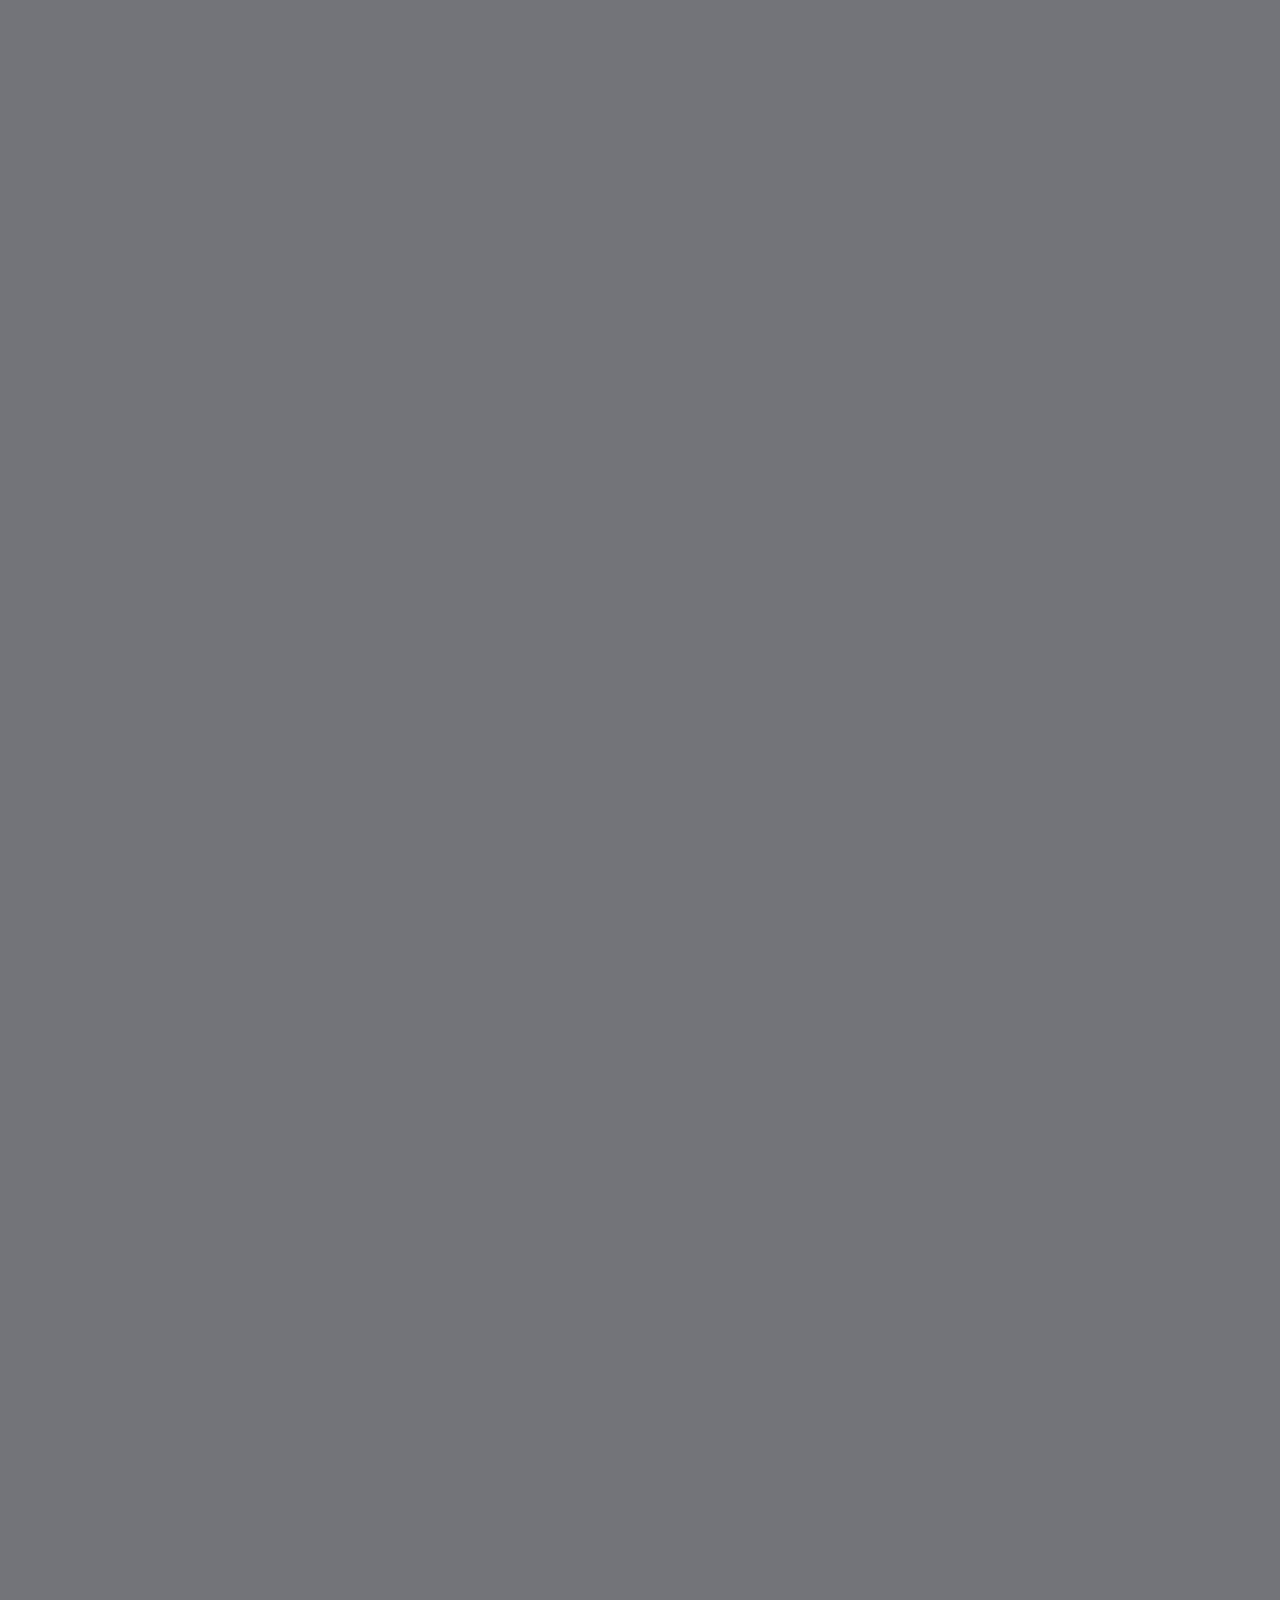
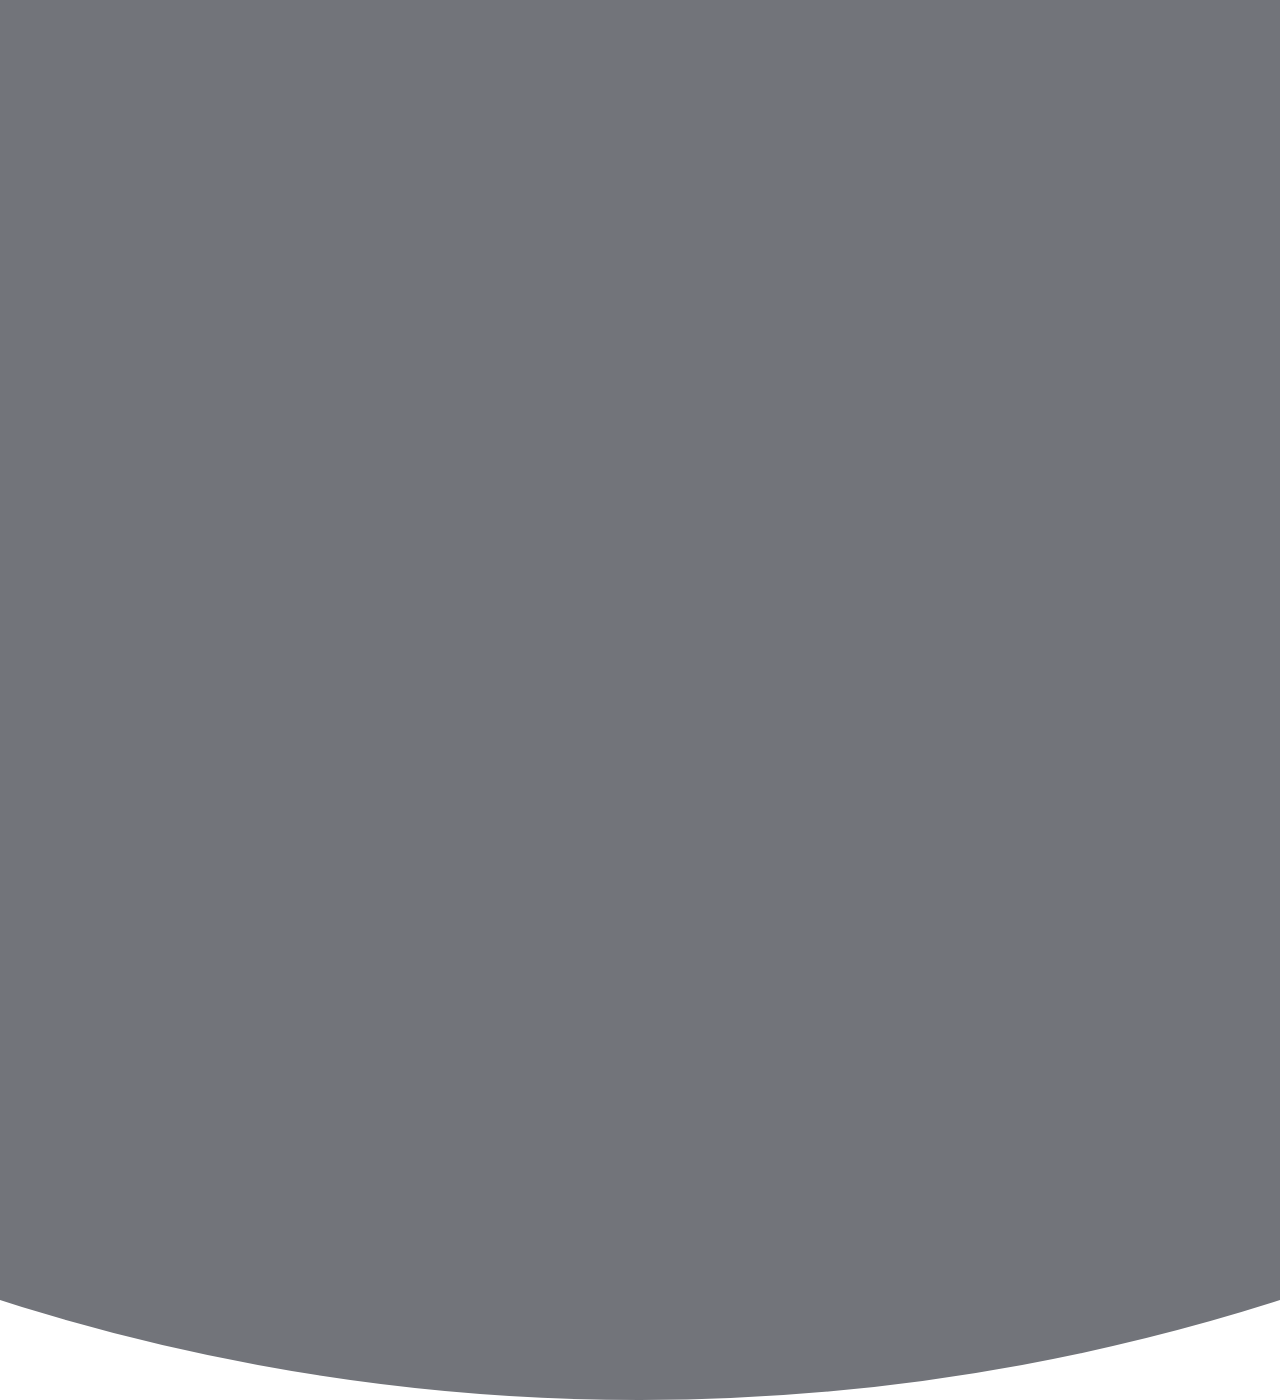
<file: index.html>
<!DOCTYPE html>
<html lang="en" >
<head>
  <meta charset="UTF-8">
  <title>My Profile Links</title>
  <meta name="viewport" content="width=device-width, initial-scale=1" />
<link  rel="stylesheet" type="text/css" href="https://fonts.googleapis.com/css?family=Hind" />
<link rel="stylesheet" href="./style.css">
<style type="text/css">
	a{
		text-decoration: none;
	}
</style>
</head>
<body>

<aside class="profile-card">


	<header>

		<a href="https://knotkrupal.github.io/website/">
			<img src="dp.jpg" />
		</a>

		<h1>@KnotKrupal</h1>

		
		<h2>FXTD | Artist</h2>

	</header>


	<div class="profile-bio">

		<p>VFX world is the perfect mix between my creative side and technical one. I put all my expertise and hard work in every single pixel, honing my skills and sharing my knowledge.</p>

	</div>
	<center><a href="https://knotkrupal.github.io/website/portfolio.html">
	<button class="wow-button" type="button" style="height: 48px;">
	Portfolio
	<span class="wow-button__shape-item"></span>
	<span class="wow-button__shape-item"></span>
	<span class="wow-button__shape-item"></span>
	<span class="wow-button__shape-item"></span>
	<span class="wow-button__shape-item"></span>
	<span class="wow-button__shape-item"></span>
	<span class="wow-button__shape-item"></span>
	<span class="wow-button__shape-item"></span>
</button></a></center>

	<center><a href="https://www.paypal.com/paypalme/ukrupal">
	<button class="wow-button" type="button" style="text-decoration: none; background-color: skyblue; margin-top: 10px;">
	<svg width="20px" height="20px" viewBox="0 0 256 302" preserveAspectRatio="xMidYMid">
					<path d="M217.168476,23.5070146 C203.234077,7.62479651 178.045612,0.815753338 145.823355,0.815753338 L52.3030619,0.815753338 C45.7104431,0.815753338 40.1083819,5.6103852 39.0762042,12.1114399 L0.136468302,259.076601 C-0.637664968,263.946149 3.13311322,268.357876 8.06925331,268.357876 L65.804612,268.357876 L80.3050438,176.385849 L79.8555471,179.265958 C80.8877248,172.764903 86.4481659,167.970272 93.0324607,167.970272 L120.46841,167.970272 C174.366398,167.970272 216.569147,146.078116 228.897012,82.7490197 C229.263268,80.8761167 229.579581,79.0531577 229.854273,77.2718188 C228.297683,76.4477414 228.297683,76.4477414 229.854273,77.2718188 C233.525163,53.8646924 229.829301,37.9325302 217.168476,23.5070146" fill="#27346A"></path>
		<path d="M102.396976,68.8395929 C103.936919,68.1070797 105.651665,67.699203 107.449652,67.699203 L180.767565,67.699203 C189.449511,67.699203 197.548776,68.265236 204.948824,69.4555699 C207.071448,69.7968545 209.127479,70.1880831 211.125242,70.6375799 C213.123006,71.0787526 215.062501,71.5781934 216.943728,72.1275783 C217.884341,72.4022708 218.808307,72.6852872 219.715624,72.9849517 C223.353218,74.2002577 226.741092,75.61534 229.854273,77.2718188 C233.525163,53.8563683 229.829301,37.9325302 217.168476,23.5070146 C203.225753,7.62479651 178.045612,0.815753338 145.823355,0.815753338 L52.2947379,0.815753338 C45.7104431,0.815753338 40.1083819,5.6103852 39.0762042,12.1114399 L0.136468302,259.068277 C-0.637664968,263.946149 3.13311322,268.349552 8.0609293,268.349552 L65.804612,268.349552 L95.8875974,77.5798073 C96.5035744,73.6675208 99.0174265,70.4627756 102.396976,68.8395929 Z" fill="#27346A"></path>
		<path d="M228.897012,82.7490197 C216.569147,146.069792 174.366398,167.970272 120.46841,167.970272 L93.0241367,167.970272 C86.4398419,167.970272 80.8794007,172.764903 79.8555471,179.265958 L61.8174095,293.621258 C61.1431644,297.883153 64.4394738,301.745495 68.7513129,301.745495 L117.421821,301.745495 C123.182038,301.745495 128.084882,297.550192 128.983876,291.864891 L129.458344,289.384335 L138.631407,231.249423 L139.222412,228.036354 C140.121406,222.351053 145.02425,218.15575 150.784467,218.15575 L158.067979,218.15575 C205.215193,218.15575 242.132193,199.002194 252.920115,143.605884 C257.423406,120.456802 255.092683,101.128442 243.181019,87.5519756 C239.568397,83.4399129 235.081754,80.0437153 229.854273,77.2718188 C229.571257,79.0614817 229.263268,80.8761167 228.897012,82.7490197 L228.897012,82.7490197 Z" fill="#2790C3"></path>
		<path d="M216.952052,72.1275783 C215.070825,71.5781934 213.13133,71.0787526 211.133566,70.6375799 C209.135803,70.1964071 207.071448,69.8051785 204.957148,69.4638939 C197.548776,68.265236 189.457835,67.699203 180.767565,67.699203 L107.457976,67.699203 C105.651665,67.699203 103.936919,68.1070797 102.4053,68.8479169 C99.0174265,70.4710996 96.5118984,73.6675208 95.8959214,77.5881313 L80.3133678,176.385849 L79.8638711,179.265958 C80.8877248,172.764903 86.4481659,167.970272 93.0324607,167.970272 L120.476734,167.970272 C174.374722,167.970272 216.577471,146.078116 228.905336,82.7490197 C229.271592,80.8761167 229.579581,79.0614817 229.862597,77.2718188 C226.741092,75.623664 223.361542,74.2002577 219.723948,72.9932757 C218.816631,72.6936112 217.892665,72.4022708 216.952052,72.1275783" fill="#1F264F"></path>
				</svg>
	  PayPal
	<span class="wow-button__shape-item"></span>
	<span class="wow-button__shape-item"></span>
	<span class="wow-button__shape-item"></span>
	<span class="wow-button__shape-item"></span>
	<span class="wow-button__shape-item"></span>
	<span class="wow-button__shape-item"></span>
	<span class="wow-button__shape-item"></span>
	<span class="wow-button__shape-item"></span>
</button></a></center>

<center><a href="#">
	<button class="wow-button" type="button" style="height: 48px; margin-top: 10px">
	Insta Reference
	<span class="wow-button__shape-item"></span>
	<span class="wow-button__shape-item"></span>
	<span class="wow-button__shape-item"></span>
	<span class="wow-button__shape-item"></span>
	<span class="wow-button__shape-item"></span>
	<span class="wow-button__shape-item"></span>
	<span class="wow-button__shape-item"></span>
	<span class="wow-button__shape-item"></span>
</button></a></center>
	<script>
	let timer;


// #23 WOW Button
const wowButtons = document.querySelectorAll('.wow-button');

const wowClick = function () {
  clearTimeout(timer);
  this.classList.add('active');
  timer = setTimeout(() => this.classList.remove('active'), 300);
};

wowButtons.forEach(button => button.addEventListener('click', wowClick));

</script>
	<div class="footer">
	<ul class="profile-social-links">

		
		<li>
			<a href="mailto:knotkrupal@gmail.com">
				<svg viewBox="0 0 512 512">
					<path fill="#FF0002" d="M464,64h-16L256,215.616L64,64H48C21.504,64,0,85.504,0,112v288c0,26.496,21.504,48,48,48h16V148.672
	l192,147.68L448,148.64V448h16c26.496,0,48-21.504,48-48V112C512,85.504,490.496,64,464,64z" />
				</svg>
			</a>
		</li>


		<li>
			<a href="https://www.youtube.com/channel/UCIcTzvG3aQ69sravKT50_TQ">
				<svg viewBox="0 0 48 44">
					<path transform="translate(-164.000000, -500.000000)" fill="#FF0002" d="M183.044,533.269916 L183.0425,519.687742 L196.0115,526.502244 L183.044,533.269916 Z M211.52,517.334163 C211.52,517.334163 211.0505,514.003199 209.612,512.536366 C207.7865,510.610299 205.7405,510.601235 204.803,510.489448 C198.086,510 188.0105,510 188.0105,510 L187.9895,510 C187.9895,510 177.914,510 171.197,510.489448 C170.258,510.601235 168.2135,510.610299 166.3865,512.536366 C164.948,514.003199 164.48,517.334163 164.48,517.334163 C164.48,517.334163 164,521.246723 164,525.157773 L164,528.82561 C164,532.73817 164.48,536.64922 164.48,536.64922 C164.48,536.64922 164.948,539.980184 166.3865,541.447016 C168.2135,543.373084 170.612,543.312658 171.68,543.513574 C175.52,543.885191 188,544 188,544 C188,544 198.086,543.984894 204.803,543.495446 C205.7405,543.382148 207.7865,543.373084 209.612,541.447016 C211.0505,539.980184 211.52,536.64922 211.52,536.64922 C211.52,536.64922 212,532.73817 212,528.82561 L212,525.157773 C212,521.246723 211.52,517.334163 211.52,517.334163 L211.52,517.334163 16Z"
					/>
				</svg>
			</a>
		</li>

		<li>
			<a href="#">
				<svg viewBox="0 0 24 24">
					<path transform="translate(0 -1028.4)" fill="#ff0002" d="m7 1031.4c-1.5355 0-3.0784 0.5-4.25 1.7-2.3431 2.4-2.2788 6.1 0 8.5l9.25 9.8 9.25-9.8c2.279-2.4 2.343-6.1 0-8.5-2.343-2.3-6.157-2.3-8.5 0l-0.75 0.8-0.75-0.8c-1.172-1.2-2.7145-1.7-4.25-1.7z"/>
				</svg>
			</a>
		</li>


	</ul>
	</div>

</aside>

<!-- <iframe src="l.html" width="100%" height="100%" frameborder="0px" ></iframe> -->
<iframe src="ffindex.html" width="100%" height="100%" frameborder="0px" ></iframe>

</body>
</html>
</file>
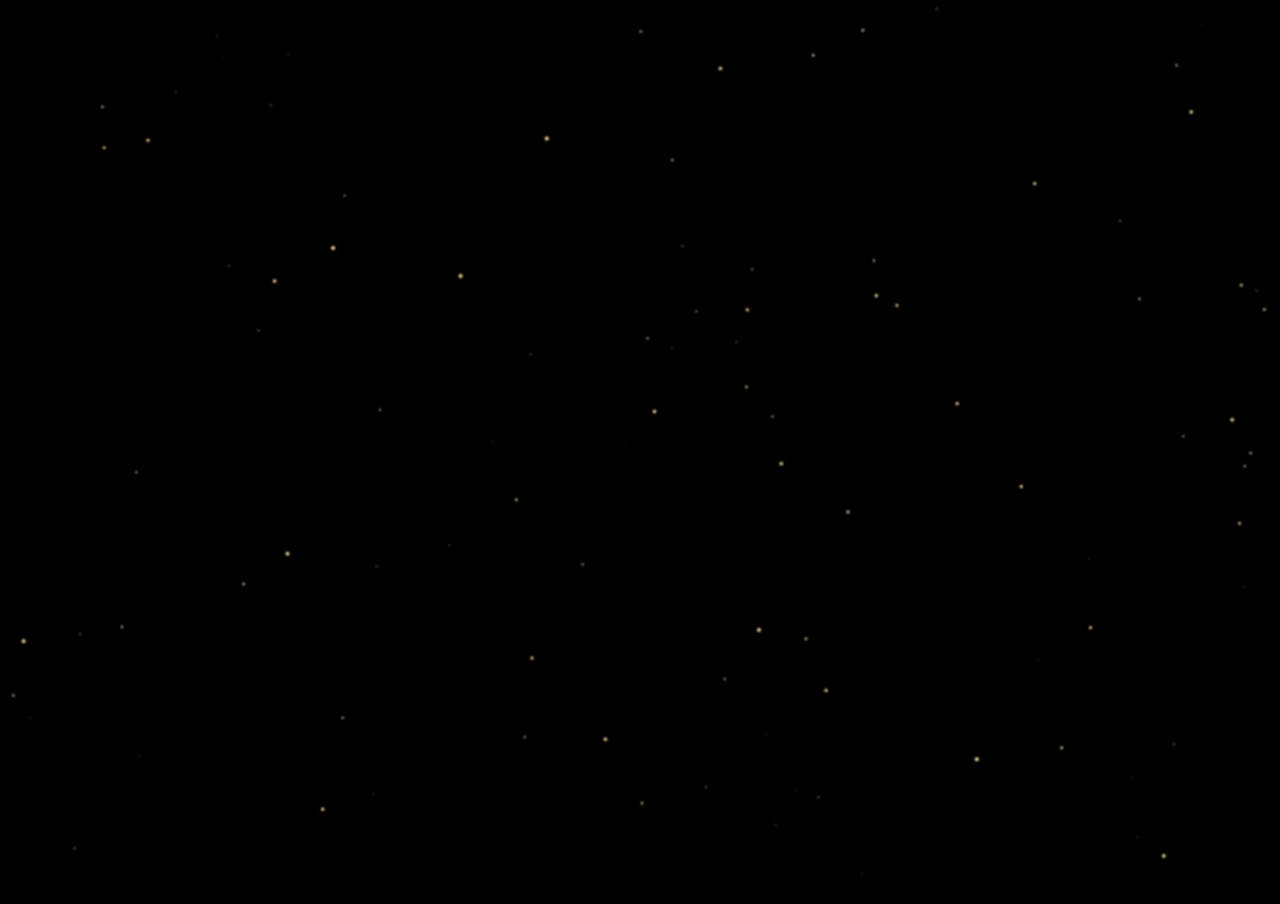
<file: ffindex.html>
<!DOCTYPE html>
<html lang="en" >
<head>
  <meta charset="UTF-8">
  <title>Fireflies</title>
  <link rel="stylesheet" href="./ffstyle.css">

</head>
<body>
<!-- partial:index.partial.html -->
<canvas id="canvas"></canvas>
<!-- partial -->
  <script  src="./ffscript.js"></script>

</body>
</html>
</file>
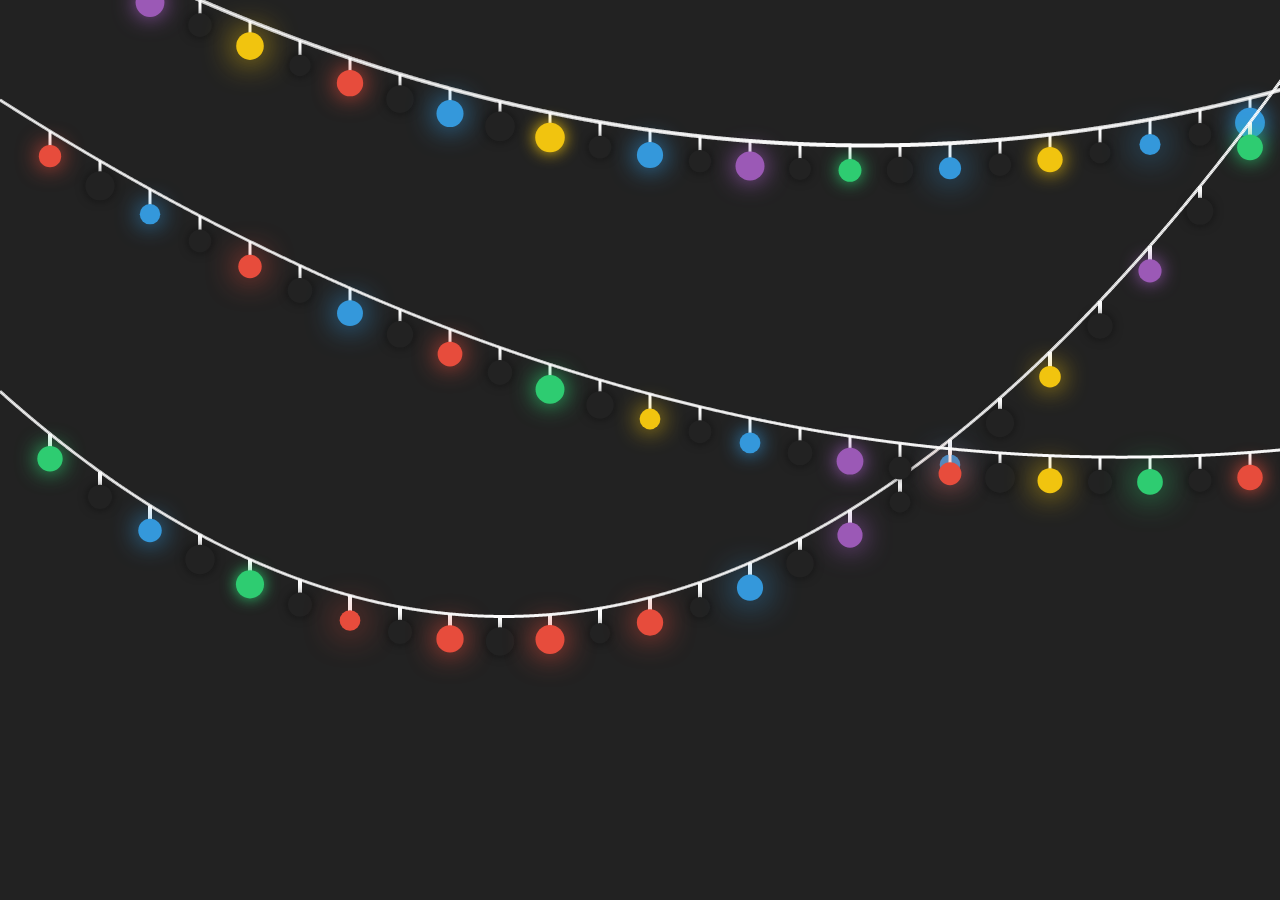
<file: l.html>
<!DOCTYPE html>
<html lang="en" >
<head>
  <meta charset="UTF-8">
  <title>carnival lights</title>
 
<link rel="stylesheet" href="./l.css">

</head>
<body>
<!-- partial:index.partial.html -->
<canvas id="canvas"></canvas>
<!-- partial -->
  <script  src="./l.js"></script>

</body>
</html>
</file>
<file: style.css>
.wow-button {
  position: relative;
  display: flex;
  cursor: pointer;
  padding: 1em 2em;
  font-size: 1em;
  letter-spacing: 1px;
  text-decoration: none;
  justify-content: center;
  width: 75%;
  color: #fff;
  outline: none;
  border-radius: 1.5em;
  border: none;
  background: #e6203b;
  box-sizing: border-box;
}
.wow-button.active {
  -webkit-animation: bounce 0.3s ease-out;
          animation: bounce 0.3s ease-out;
}
@-webkit-keyframes bounce {
  0%, 100% {
    transform: scale(1);
  }
  50% {
    transform: scale(1.1);
  }
}
@keyframes bounce {
  0%, 100% {
    transform: scale(1);
  }
  50% {
    transform: scale(1.1);
  }
}
.wow-button.active .wow-button__shape-item:nth-of-type(1) {
  -webkit-animation-name: anim1;
          animation-name: anim1;
}
@-webkit-keyframes anim1 {
  0% {
    opacity: 0;
    transform: translateY(0) scaleY(0.5);
  }
  50% {
    opacity: 1;
    transform: translateY(-10px) scaleY(1.4);
  }
  100% {
    opacity: 0;
    transform: translateY(-20px) scaleY(0.5);
  }
}
@keyframes anim1 {
  0% {
    opacity: 0;
    transform: translateY(0) scaleY(0.5);
  }
  50% {
    opacity: 1;
    transform: translateY(-10px) scaleY(1.4);
  }
  100% {
    opacity: 0;
    transform: translateY(-20px) scaleY(0.5);
  }
}
.wow-button.active .wow-button__shape-item:nth-of-type(2) {
  -webkit-animation-name: anim2;
          animation-name: anim2;
}
@-webkit-keyframes anim2 {
  0% {
    opacity: 0;
    transform: rotate(30deg) translateY(0) scaleY(0.5);
  }
  50% {
    opacity: 1;
    transform: rotate(30deg) translateY(-8px) scaleY(1.4);
  }
  100% {
    opacity: 0;
    transform: rotate(30deg) translateY(-16px) scaleY(0.5);
  }
}
@keyframes anim2 {
  0% {
    opacity: 0;
    transform: rotate(30deg) translateY(0) scaleY(0.5);
  }
  50% {
    opacity: 1;
    transform: rotate(30deg) translateY(-8px) scaleY(1.4);
  }
  100% {
    opacity: 0;
    transform: rotate(30deg) translateY(-16px) scaleY(0.5);
  }
}
.wow-button.active .wow-button__shape-item:nth-of-type(3) {
  -webkit-animation-name: anim3;
          animation-name: anim3;
}
@-webkit-keyframes anim3 {
  0% {
    opacity: 0;
    transform: rotate(90deg) translateY(0) scaleX(0.5);
  }
  50% {
    opacity: 1;
    transform: rotate(90deg) translateY(-10px) scaleX(1.4);
  }
  100% {
    opacity: 0;
    transform: rotate(90deg) translateY(-20px) scaleX(0.5);
  }
}
@keyframes anim3 {
  0% {
    opacity: 0;
    transform: rotate(90deg) translateY(0) scaleX(0.5);
  }
  50% {
    opacity: 1;
    transform: rotate(90deg) translateY(-10px) scaleX(1.4);
  }
  100% {
    opacity: 0;
    transform: rotate(90deg) translateY(-20px) scaleX(0.5);
  }
}
.wow-button.active .wow-button__shape-item:nth-of-type(4) {
  -webkit-animation-name: anim4;
          animation-name: anim4;
}
@-webkit-keyframes anim4 {
  0% {
    opacity: 0;
    transform: rotate(-30deg) translateY(0) scaleY(0.5);
  }
  50% {
    opacity: 1;
    transform: rotate(-30deg) translateY(8px) scaleY(1.4);
  }
  100% {
    opacity: 0;
    transform: rotate(-30deg) translateY(16px) scaleY(0.5);
  }
}
@keyframes anim4 {
  0% {
    opacity: 0;
    transform: rotate(-30deg) translateY(0) scaleY(0.5);
  }
  50% {
    opacity: 1;
    transform: rotate(-30deg) translateY(8px) scaleY(1.4);
  }
  100% {
    opacity: 0;
    transform: rotate(-30deg) translateY(16px) scaleY(0.5);
  }
}
.wow-button.active .wow-button__shape-item:nth-of-type(5) {
  -webkit-animation-name: anim5;
          animation-name: anim5;
}
@-webkit-keyframes anim5 {
  0% {
    opacity: 0;
    transform: translateY(0) scaleY(1);
  }
  50% {
    opacity: 1;
    transform: translateY(10px) scaleY(1.4);
  }
  100% {
    opacity: 0;
    transform: translateY(20px) scaleY(0.5);
  }
}
@keyframes anim5 {
  0% {
    opacity: 0;
    transform: translateY(0) scaleY(1);
  }
  50% {
    opacity: 1;
    transform: translateY(10px) scaleY(1.4);
  }
  100% {
    opacity: 0;
    transform: translateY(20px) scaleY(0.5);
  }
}
.wow-button.active .wow-button__shape-item:nth-of-type(6) {
  -webkit-animation-name: anim6;
          animation-name: anim6;
}
@-webkit-keyframes anim6 {
  0% {
    opacity: 0;
    transform: rotate(30deg) translateY(0) scaleY(0.5);
  }
  50% {
    opacity: 1;
    transform: rotate(30deg) translateY(8px) scaleY(1.4);
  }
  100% {
    opacity: 0;
    transform: rotate(30deg) translateY(16px) scaleY(0.5);
  }
}
@keyframes anim6 {
  0% {
    opacity: 0;
    transform: rotate(30deg) translateY(0) scaleY(0.5);
  }
  50% {
    opacity: 1;
    transform: rotate(30deg) translateY(8px) scaleY(1.4);
  }
  100% {
    opacity: 0;
    transform: rotate(30deg) translateY(16px) scaleY(0.5);
  }
}
.wow-button.active .wow-button__shape-item:nth-of-type(7) {
  -webkit-animation-name: anim7;
          animation-name: anim7;
}
@-webkit-keyframes anim7 {
  0% {
    opacity: 0;
    transform: rotate(90deg) translateY(0) scaleX(0.5);
  }
  50% {
    opacity: 1;
    transform: rotate(90deg) translateY(10px) scaleX(1.4);
  }
  100% {
    opacity: 0;
    transform: rotate(90deg) translateY(20px) scaleX(0.5);
  }
}
@keyframes anim7 {
  0% {
    opacity: 0;
    transform: rotate(90deg) translateY(0) scaleX(0.5);
  }
  50% {
    opacity: 1;
    transform: rotate(90deg) translateY(10px) scaleX(1.4);
  }
  100% {
    opacity: 0;
    transform: rotate(90deg) translateY(20px) scaleX(0.5);
  }
}
.wow-button.active .wow-button__shape-item:nth-of-type(8) {
  -webkit-animation-name: anim8;
          animation-name: anim8;
}
@-webkit-keyframes anim8 {
  0% {
    opacity: 0;
    transform: rotate(-30deg) translateY(0) scaleY(0.5);
  }
  50% {
    opacity: 1;
    transform: rotate(-30deg) translateY(-8px) scaleY(1.4);
  }
  100% {
    opacity: 0;
    transform: rotate(-30deg) translateY(-16px) scaleY(0.5);
  }
}
@keyframes anim8 {
  0% {
    opacity: 0;
    transform: rotate(-30deg) translateY(0) scaleY(0.5);
  }
  50% {
    opacity: 1;
    transform: rotate(-30deg) translateY(-8px) scaleY(1.4);
  }
  100% {
    opacity: 0;
    transform: rotate(-30deg) translateY(-16px) scaleY(0.5);
  }
}

.wow-button__shape-item {
  position: absolute;
  opacity: 0;
  margin: auto;
  width: 2px;
  height: 8px;
  background: #e6203b;
  -webkit-animation-duration: 0.4s;
          animation-duration: 0.4s;
  -webkit-animation-timing-function: ease-out;
          animation-timing-function: ease-out;
}
.wow-button__shape-item:nth-of-type(1) {
  top: -20px;
  right: 0;
  left: 0;
}
.wow-button__shape-item:nth-of-type(2) {
  top: -20px;
  right: -70%;
  left: 0;
}
.wow-button__shape-item:nth-of-type(3) {
  top: 0;
  right: -10px;
  bottom: 0;
}
.wow-button__shape-item:nth-of-type(4) {
  right: -70%;
  bottom: -20px;
  left: 0;
}
.wow-button__shape-item:nth-of-type(5) {
  right: 0;
  bottom: -20px;
  left: 0;
}
.wow-button__shape-item:nth-of-type(6) {
  right: 0;
  bottom: -20px;
  left: -70%;
}
.wow-button__shape-item:nth-of-type(7) {
  top: 0;
  bottom: 0;
  left: -10px;
}
.wow-button__shape-item:nth-of-type(8) {
  top: -20px;
  right: 0;
  left: -70%;
}

:root {
  --color-h: 206;
  --color-s: 64%;
  --color: hsl(var(--color-h), var(--color-s), 42%);
  --color-dark: hsl(var(--color-h), var(--color-s), 22%);
}

button{
    box-shadow: 2px 2px 3px 1px rgba(0,0,0,0.2); 
}



html {
    height: 100%;
}


body {
	background-color: rgba(0,0,0,0);
    background-size: 120% auto;
    position: fixed;
	padding: 0px;
	margin: 0px;
	width: 100%;
	height: 100%;
	font: normal 14px/1.618em "Hind", sans-serif;
	-webkit-font-smoothing: antialiased;
}
body:before {
    content: "";
    height: 0px;
    padding: 0px;
    border: 150em solid #72747a;
	position: absolute;
	left: 50%;
	top: 100%;
    z-index: 2;
    display: block;
    -webkit-border-radius: 50%;
    border-radius: 50%;
	-webkit-transform: translate(-50%, -50%);
	transform: translate(-50%, -50%);
    -webkit-animation: puff_portrait 0.5s 1.8s cubic-bezier(0.55, 0.055, 0.675, 0.19) forwards, borderRadius 0.2s 2.3s linear forwards;
    animation: puff_portrait 0.5s 1.8s cubic-bezier(0.55, 0.055, 0.675, 0.19) forwards, borderRadius 0.2s 2.3s linear forwards;
}
h1, h2 {
    font-weight: 400;
    margin: 0px 0px 5px 0px;
}
h1 {
    font-size: 24px;
}
h2 {
    font-size: 16px;
}
p {
    margin: 0px;
}
.profile-card {
	background-color: rgba(255, 255, 255, .15);
    backdrop-filter: blur(2.5px);
	width: 50%;
	height: 75%;
	position: absolute;
	left: 50%;
	top: 50%;
    z-index: 2;
	overflow: hidden;
    opacity: 0;
    margin-top: 70px;
	-webkit-transform: translate(-50%, -50%);
	transform: translate(-50%, -50%);
	-webkit-border-radius: 50%;
	border-radius: 100%;
	-webkit-box-shadow: 0px 3px 6px rgba(0, 0, 0, 0.16), 0px 3px 6px rgba(0, 0, 0, 0.23);
	box-shadow: 0px 3px 6px rgba(0 ,0, 0, 0.16), 0px 3px 6px rgba(0, 0, 0, 0.23);
    -webkit-animation: init 0.5s 0.2s cubic-bezier(0.55, 0.055, 0.675, 0.19) forwards, moveDown 1s 0.8s cubic-bezier(0.6, -0.28, 0.735, 0.045) forwards, moveUp 1s 1.8s cubic-bezier(0.175, 0.885, 0.32, 1.275) forwards, materia_landscape 0.5s 2.7s cubic-bezier(0.86, 0, 0.07, 1) forwards;
    animation: init 0.5s 0.2s cubic-bezier(0.55, 0.055, 0.675, 0.19) forwards, moveDown 1s 0.8s cubic-bezier(0.6, -0.28, 0.735, 0.045) forwards, moveUp 1s 1.8s cubic-bezier(0.175, 0.885, 0.32, 1.275) forwards, materia_landscape 0.5s 2.7s cubic-bezier(0.86, 0, 0.07, 1) forwards;
}
.profile-card header {
    width: 179px;
    height: 280px;
    padding: 40px 20px 30px 20px;
    display: inline-block;
    float: left;
    border-right: 2px dashed #EEEEEE;

    color: #ffffff;
    margin-top: 50px;
    opacity: 0;
    text-align: center;
    -webkit-animation: moveIn 1s 3.1s ease forwards;
    animation: moveIn 1s 3.1s ease forwards;
}
.profile-card header h1 {
    color: #FF5722;
}
.profile-card header a {
    display: inline-block;
    text-align: center;
    position: relative;
    margin: 25px 32px 10px;
}
.profile-card header a:after {
	position: absolute;
    content: "";
	bottom: 3px;
	right: 3px;
	width: 20px;
	height: 20px;
    border: 4px solid #FFFFFF;
    -webkit-transform: scale(0);
    transform: scale(0);
    background: -webkit-linear-gradient(top, #2196F3 0%, #2196F3 50%, #FFC107 50%, #FFC107 100%);
    background: linear-gradient(#2196F3 0%, #2196F3 50%, #FFC107 50%, #FFC107 100%);
    -webkit-border-radius: 50%;
    border-radius: 50%;
    -webkit-box-shadow: 0px 1px 3px rgba(0, 0, 0, 0.1);
    box-shadow: 0px 1px 3px rgba(0, 0, 0, 0.1);
    -webkit-animation: scaleIn 0.3s 3.5s ease forwards;
    animation: scaleIn 0.3s 3.5s ease forwards;
}
.profile-card header a > img {
    width: 100px;
    max-width: 100%;
    -webkit-border-radius: 50%;
    border-radius: 50%;
    -webkit-transition: -webkit-box-shadow 0.3s ease;
    transition: box-shadow 0.3s ease;
    -webkit-box-shadow: 0px 0px 0px 8px rgba(0, 0, 0, 0.06);
    box-shadow: 0px 0px 0px 8px rgba(0, 0, 0, 0.06);
}
.profile-card header a:hover > img {
    -webkit-box-shadow: 0px 0px 0px 12px rgba(0, 0, 0, 0.1);
    box-shadow: 0px 0px 0px 12px rgba(0, 0, 0, 0.1);
}
.profile-card .profile-bio {
    width: 175px;        
    height: 180px;
    display: inline-block;
    float: right;
    padding: 50px 20px 30px 20px;
	
    color: #ffffff;
    margin-top: 50px;
    text-align: center;
    opacity: 0;
    -webkit-animation: moveIn 1s 3.1s ease forwards;
    animation: moveIn 1s 3.1s ease forwards;
}
.profile-social-links {
    width: 218px;        
    display: inline-block;
    float: right;
    margin: 0px;
    padding: 0px 20px;
	background: rgba(255,255,255,1);
    margin-top: 50px;
    text-align: center;
    opacity: 0;
    -webkit-box-sizing: border-box;
    box-sizing: border-box;
    -webkit-animation: moveIn 1s 3.1s ease forwards;
    animation: moveIn 1s 3.1s ease forwards;
}
.profile-social-links li {
    list-style: none;
    margin: 0px 0px 0px 0px;
    padding: 0px;
    float: left;
    width: 33.3%;
    text-align: center;
}
.profile-social-links li a {
    display: inline-block;
    width: 24px;
    height: 24px;
    padding: 6px;
    position: relative;
    overflow: hidden!important;
    -webkit-border-radius: 50%;
    border-radius: 50%;
}
.profile-social-links li a img {
    position: relative;
    z-index: 1;
}
.profile-social-links li a:before {
    display: block;
    content: "";
    background: rgba(0, 0, 0, 0.3);
    position: absolute;
    left: 0px;
    top: 0px;
    width: 36px;
    height: 36px;
    opacity: 1;
    -webkit-transition: transform 0.4s ease, opacity 1s ease-out;
    transition: transform 0.4s ease, opacity 1s ease-out;
    -webkit-transform: scale3d(0, 0, 1);
    transform: scale3d(0, 0, 1);
    -webkit-border-radius: 50%;
    border-radius: 50%;
}
.profile-social-links li a:hover:before {
    -webkit-animation: ripple 1s ease forwards;
    animation: ripple 1s ease forwards;
}
.profile-social-links li a img,
.profile-social-links li a svg {
    width: 24px;
}


@media screen and (min-aspect-ratio: 4/3) {
    body {
        background-size: 100% auto;
    }
    body:before {
        width: 0px;
    }
    @-webkit-keyframes puff {
        0% {
            top: 100%;
            width: 0px;
            padding-bottom: 0px;
        }
    	100% {
            top: 50%;
            width: 100%;
            padding-bottom: 100%;
        }	
    }
    @keyframes puff {
        0% {
            top: 100%;
            width: 0px;
            padding-bottom: 0px;
        }
    	100% {
            top: 50%;
            width: 100%;
            padding-bottom: 100%;
        }	
    }
}
@media screen and (min-height: 480px) {
	.profile-card {
		-webkit-animation: init 0.5s 0.2s cubic-bezier(0.55, 0.055, 0.675, 0.19) forwards, moveDown 1s 0.8s cubic-bezier(0.6, -0.28, 0.735, 0.045) forwards, moveUp 1s 1.8s cubic-bezier(0.175, 0.885, 0.32, 1.275) forwards, materia_portrait 0.5s 2.7s cubic-bezier(0.86, 0, 0.07, 1) forwards;
		animation: init 0.5s 0.2s cubic-bezier(0.55, 0.055, 0.675, 0.19) forwards, moveDown 1s 0.8s cubic-bezier(0.6, -0.28, 0.735, 0.045) forwards, moveUp 1s 1.8s cubic-bezier(0.175, 0.885, 0.32, 1.275) forwards, materia_portrait 0.5s 2.7s cubic-bezier(0.86, 0, 0.07, 1) forwards;
	}
	.profile-card header {
        width: auto;
        height: auto;
        padding: 0px 20px 10px;
        display: block;
        float: none;
        border-right: none;
    }
    .profile-card .profile-bio {
        width: auto;
        height: auto;
        padding: 15px 20px 10px 20px;
        display: block;
        float: none; 
    }
    .profile-social-links {
        width: 100%;
        position: absolute;
        bottom: 0%;       
        display: block;
        float: none; 
    }
}
@media screen and (min-aspect-ratio: 4/3) {
    body {
        background-size: 100% auto;
    }
    body:before {
        width: 0px;
		-webkit-animation: puff_landscape 0.5s 1.8s cubic-bezier(0.55, 0.055, 0.675, 0.19) forwards, borderRadius 0.2s 2.3s linear forwards;
		animation: puff_landscape 0.5s 1.8s cubic-bezier(0.55, 0.055, 0.675, 0.19) forwards, borderRadius 0.2s 2.3s linear forwards;
	}
}
@-webkit-keyframes init {
    0% {
    	width: 0px;
    	height: 0px;
    }
	100% {
        width: 56px;
        height: 56px;
        margin-top: 0px;
        opacity: 1;
    }	
}
@keyframes init {
    0% {
    	width: 0px;
    	height: 0px;
    }
	100% {
        width: 56px;
        height: 56px;
        margin-top: 0px;
        opacity: 1;
    }	
}
@-webkit-keyframes puff_portrait {
    0% {
        top: 100%;
        height: 0px;
        padding: 0px;
    }
	100% {
        top: 50%;
        height: 100%;
        padding: 0px 100%;
    }	
}
@keyframes puff_portrait {
    0% {
        top: 100%;
        height: 0px;
        padding: 0px;
    }
	100% {
        top: 50%;
        height: 100%;
        padding: 0px 100%;
    }	
}
@-webkit-keyframes puff_landscape {
	0% {
		top: 100%;
		width: 0px;
		padding-bottom: 0px;
	}
	100% {
		top: 50%;
		width: 100%;
		padding-bottom: 100%;
	}	
}
@keyframes puff_landscape {
	0% {
		top: 100%;
		width: 0px;
		padding-bottom: 0px;
	}
	100% {
		top: 50%;
		width: 100%;
		padding-bottom: 100%;
	}	
}
@-webkit-keyframes borderRadius {
    0% {
        -webkit-border-radius: 50%;
    }
	100% {
        -webkit-border-radius: 0px;
    }	
}
@keyframes borderRadius {
    0% {
        -webkit-border-radius: 50%;
    }
	100% {
        border-radius: 0px;
    }	
}
@-webkit-keyframes moveDown {
    0% {
   	    top: 50%;
    }
	50% {
	   top: 40%;
    }
    100% {
       top: 100%;
    }	
}
@keyframes moveDown {
    0% {
   	    top: 50%;
    }
	50% {
	   top: 40%;
    }
    100% {
       top: 100%;
    }	
}
@-webkit-keyframes moveUp {
    0% {
        background: #FFB300;
        top: 100%;
    }
	50% {
	   top: 40%;
    }
    100% {
       top: 50%;
       background: #E0E0E0;
    }	
}
@keyframes moveUp {
    0% {
        background: #FFB300;
        top: 100%;
    }
	50% {
	   top: 40%;
    }
    100% {
       top: 50%;
       background: #E0E0E0;
    }	
}
@-webkit-keyframes materia_landscape {
    0% {
        background: #E0E0E0;
    }
    50% {
        -webkit-border-radius: 4px;
    }
    100% {
        width: 440px;
        height: 280px;
        background: #FFFFFF;
        -webkit-border-radius: 4px;
    }
}
@keyframes materia_landscape {
    0% {
        background: #E0E0E0;
    }
    50% {
        border-radius: 4px;
    }
    100% {
        width: 440px;
        height: 280px;
        background: #FFFFFF;
        border-radius: 4px;
    }
}
@-webkit-keyframes materia_portrait {
	0% {
		background: #E0E0E0;
	}
	50% {
		-webkit-border-radius: 4px;
	}
	100% {
		width: 280px;
		height: 440px;
		background: #FFFFFF;
		-webkit-border-radius: 4px;
	}
}
@keyframes materia_portrait {
	0% {
		background: #E0E0E0;
	}
	50% {
		border-radius: 4px;
	}
	100% {
		width: 75%;
        max-width: 500px; 
		height: 95%;
		background-color: rgba(255, 255, 255, .25);
		border-radius: 40px;
	}
}
@-webkit-keyframes moveIn {
    0% {
        margin-top: 50px;
        opacity: 0;
    }
	100% { 
        opacity: 1;
        margin-top: -20px;
    }	
}
@keyframes moveIn {
    0% {
        margin-top: 50px;
        opacity: 0;
    }
	100% { 
        opacity: 1;
        margin-top: -20px;
    }	
}
@-webkit-keyframes scaleIn {
    0% {
        -webkit-transform: scale(0);
    }
	100% { 
        -webkit-transform: scale(1);
    }	
}
@keyframes scaleIn {
    0% {
        transform: scale(0);
    }
	100% { 
        transform: scale(1);
    }	
}
@-webkit-keyframes ripple {
    0% {
        transform: scale3d(0, 0, 0); 
    }
    50%, 100% {
        -webkit-transform: scale3d(1, 1, 1);
    }
    100% {
        opacity: 0;
    }
}
@keyframes ripple {
    0% {
        transform: scale3d(0, 0, 0); 
    }
    50%, 100% {
        transform: scale3d(1, 1, 1);
    }
    100% {
        opacity: 0;
    }
}
</file>
<file: ffstyle.css>
body,
html {
  margin: 0px;
  padding: 0px;
  position: fixed;
  width: 100%;
  height: 100%;
  background-color: black;
}
canvas{
  filter: blur(1px);
}
</file>
<file: l.css>
canvas {
  position: absolute;
  top: 0;
  left: 0;
  background-color: rgba(0,0,0,0);
}
</file>
